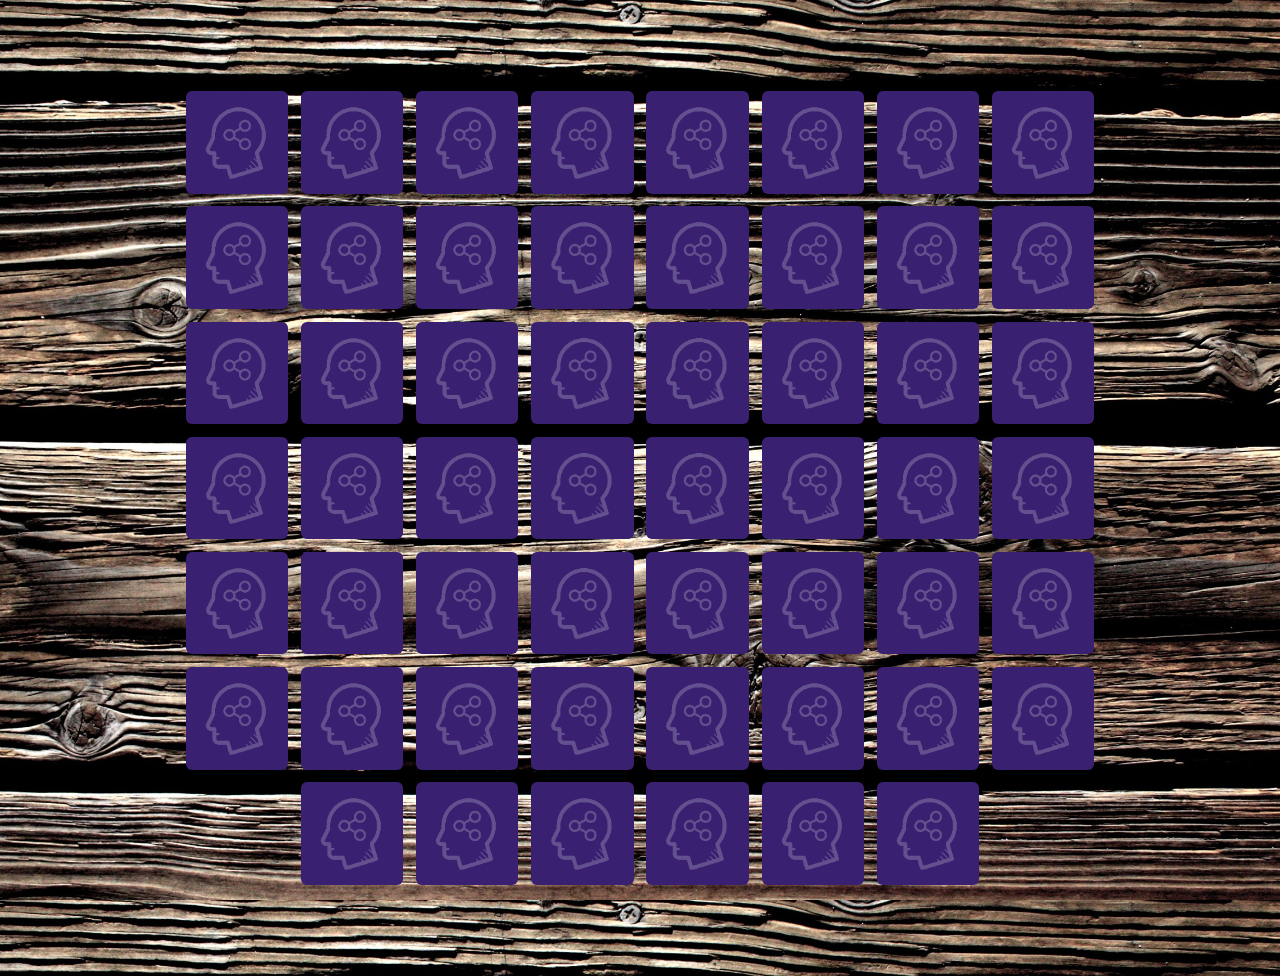
<file: index.html>
<!DOCTYPE html>
<html lang="cs">
    <meta charset="UTF-8">
    <head>
        <meta name="author" content="Daniel Cech">
        <meta name="description" content="*** description ***">
        <meta name="viewport" content="width=device-width, initial-scale=1.0">

        <title>Pexeso</title>

        <link rel="stylesheet" href="css/pexesoStyle.css">
    </head>
    <body onload="start();">

        <div id="board">
            <div id="game">
            </div>
        </div>

        <audio id="coin" src="audio/coins.wav"></audio>
        <audio id="flip" src="audio/flipCard.wav"></audio>
        <script src="js/pexesoScript.js"></script>
    </body>
</html>
</file>
<file: css/pexesoStyle.css>
/* Cascading Style Sheets */
  
body,html {
    margin: 0;
    padding: 0;
    display: flex;
    justify-content: center;
  }


body {
  background: #000 url(../images/wood.jpg) bottom center;
  background-size: cover;
}


#board {
  /* border: 1px solid red; */
  height: 100vh;
  width: 100vw;
  display: flex;
  justify-content: center;
  align-content: center;
}


#game {
    /* border: 1px solid red; */
    display: flex;
    justify-content: center;
    align-content: center;
    flex-wrap: wrap;
    height: 80%;
    width: 80%;
    padding: 8em;
}


.container { 
  width: 8vw;
  height: 8vw;
  position: relative;
  perspective: 800px;
  margin: 0.4em;
}


.card {
  display: flex;
  font: 8em serif;
  text-align: center;
  align-items: center;
  width: 100%;
  height: 100%;
  position: absolute;
  transform-style: preserve-3d;
  transition: transform 0.7s;
  transform-origin: left center;
}

.card figure {
    margin: 0;
    display: block;
    position: absolute;
    width: 100%;
    height: 100%;
    backface-visibility: hidden;
    border-radius: 6px;
  }
 

  .card .front {
    background: #371daa  url('../images/pexeso.png') no-repeat center center;
    background-size: cover;
  }
  .card .back {
    color: rgb(20, 119, 86);
    background: #f0efea;
    transform: rotateY( 180deg );
    display: flex;
  }

  .back img {
    align-self: flex-end;
  }


  .card.flipped {
    transform: rotateY( 180deg );
    transform: translateX( 100% ) rotateY( -180deg );
  }
</file>
